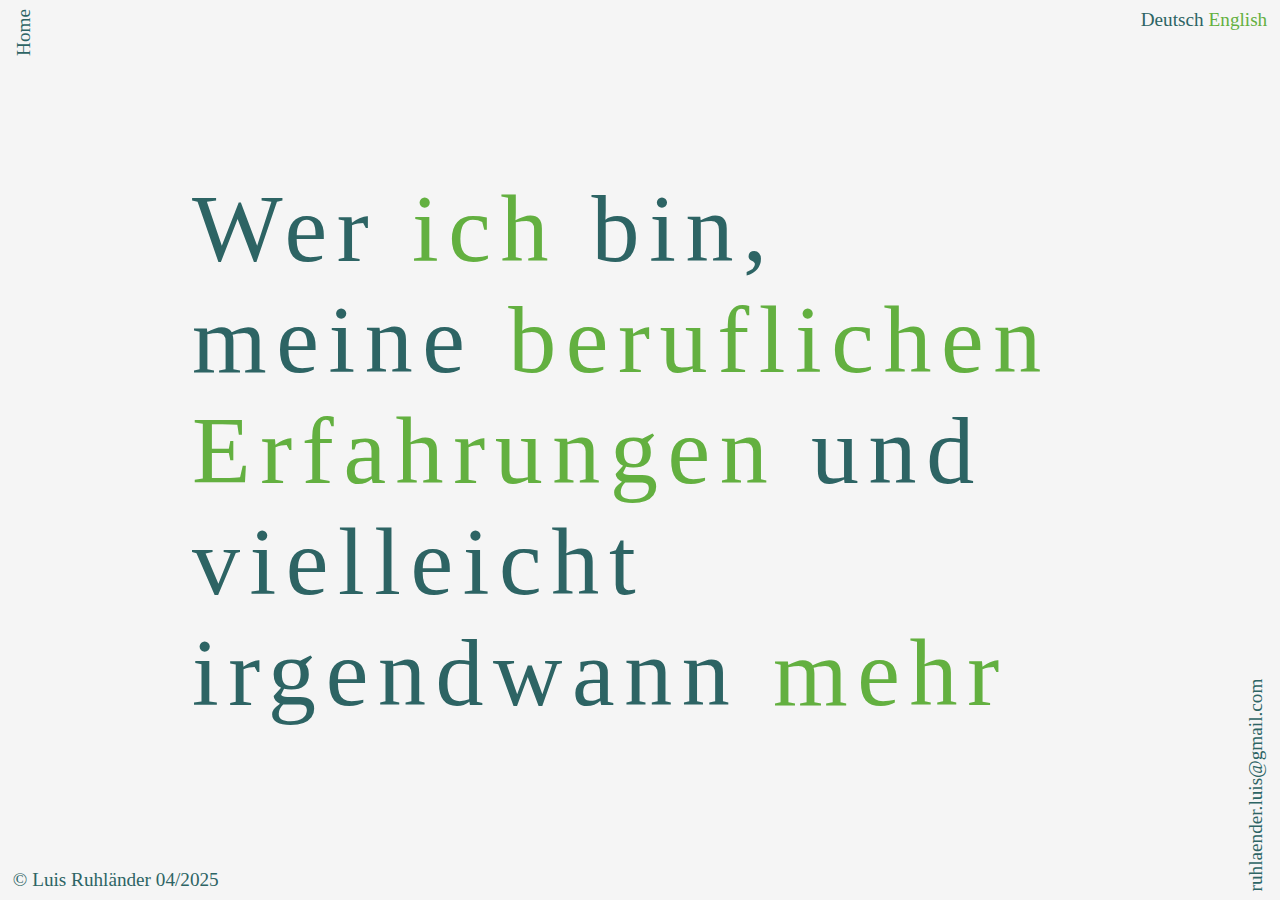
<file: index.html>
<!DOCTYPE html>
<!DOCTYPE html>
<html lang="en">
<head>
    <meta charset="UTF-8">
    <meta name="viewport" content="width=device-width, initial-scale=1.0">
    <meta name="description" lang="en" content="Welcome to my - Luis Ruhländer's - Website. I'm just practicing building websites.">
    <meta name="description" lang="de" content="Willkommen auf meiner - Luis Ruhländer's - Website. Ich übe nur ein bisschen Website bauen.">
    <meta name="keywords" content="Luis Ruhländer, Luis Ruhlaender, Ruhlaender, Ruhländer, ruländer, rulaender, Luis">
    <title>Luis Ruhländer</title>
    <link rel="stylesheet" href="style.css">
    <link rel="icon" href="01_files/ich.png" type="image/x-icon">
    <link rel="alternate" hreflang="de" href="https://luisruhlaender.de#de">
    <link rel="alternate" hreflang="en" href="https://luisruhlaender.de#en">
    <link rel="alternate" hreflang="x-default" href="https://luisruhlaender.de">
    <script type="application/ld+json">
        {
          "@context": "http://schema.org",
          "@type": "Person",
          "name": "Luis Ruhländer",
          "alternateName": "Luis Ruhlaender",
          "url": "https://luisruhlaender.de",
          "email": "ruhlaender.luis@gmail.com"
        }
    </script>

</head>
<body>

    <!-- <div class="top-banner"><div id="disclaimer"></div></div> -->

    <div class="no_scr_container">
        <div id="common-boxes"></div>
        
        <div class="content">
<!-- ---------------------------------------------------------------- -->
            <h1 id="main_intro_sentence"></h1>
        
            <!-- <div id="viewport-height-display" style="position: fixed; bottom: 10px; left: 50%; transform: translateX(-50%); background: rgba(0, 0, 0, 0.5); color: white; padding: 5px;"></div> -->

        </div>
<!-- ---------------------------------------------------------------- -->
<div class="corner top-left corner-vertical">
    <span class="rotated-text" id="home"></span>
</div>

    </div>
    
    <script src="scripts.js"></script>
</body>
</html>
</file>
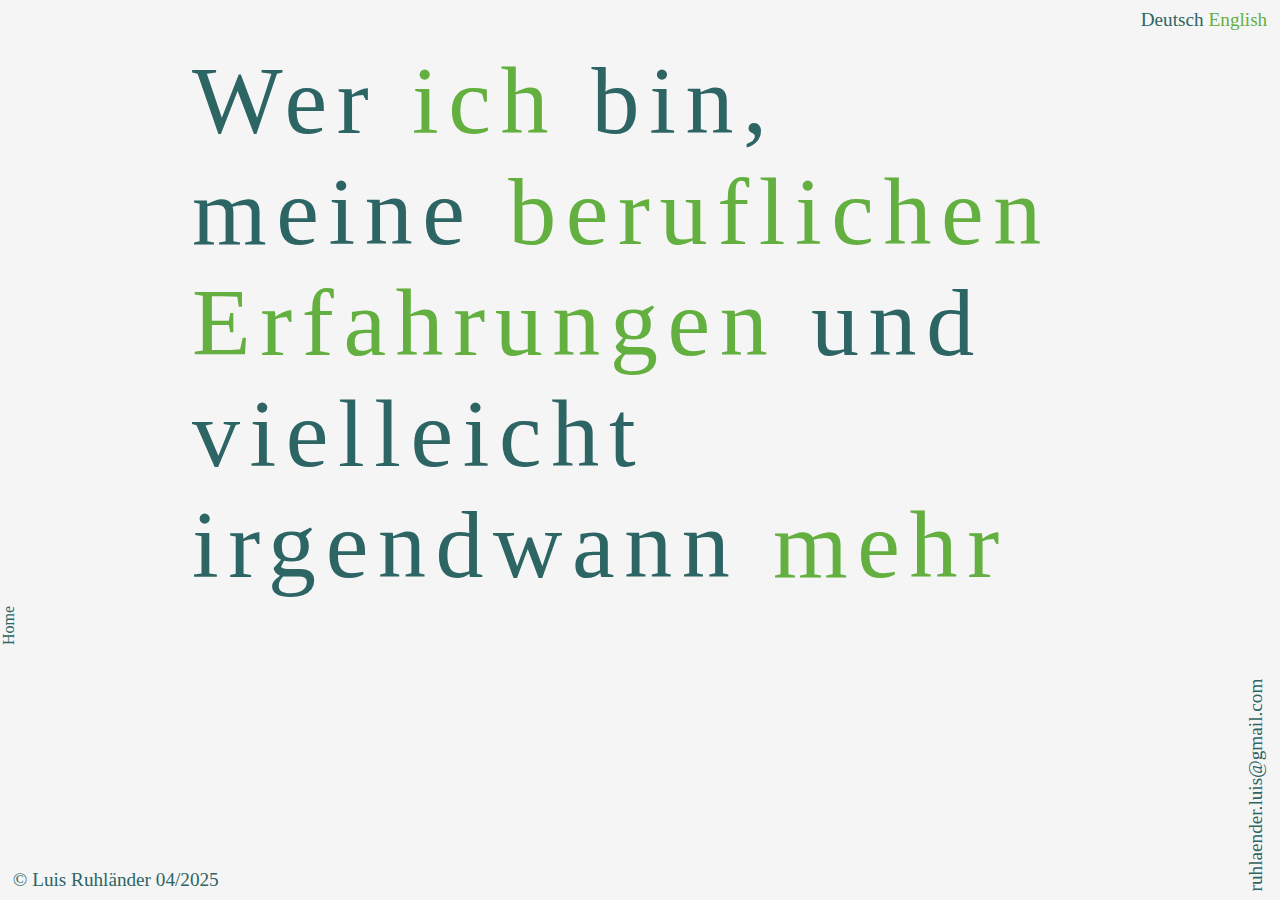
<file: a_main.html>
<!DOCTYPE html>
<html lang="en">
<head>
    <meta charset="UTF-8">
    <meta name="viewport" content="width=device-width, initial-scale=1.0">
    <title>MAIN</title>
    <link rel="stylesheet" href="style.css">
</head>
<body>
    <div class="container">
        <div id="common-boxes"></div>
        
        <div class="content">
            <h1 id="main_intro_sentence"></h1>
        </div>

        <div class="corner top-left">Home</div>
    </div>
    
    <script src="scripts.js"></script>
</body>
</html>
</file>
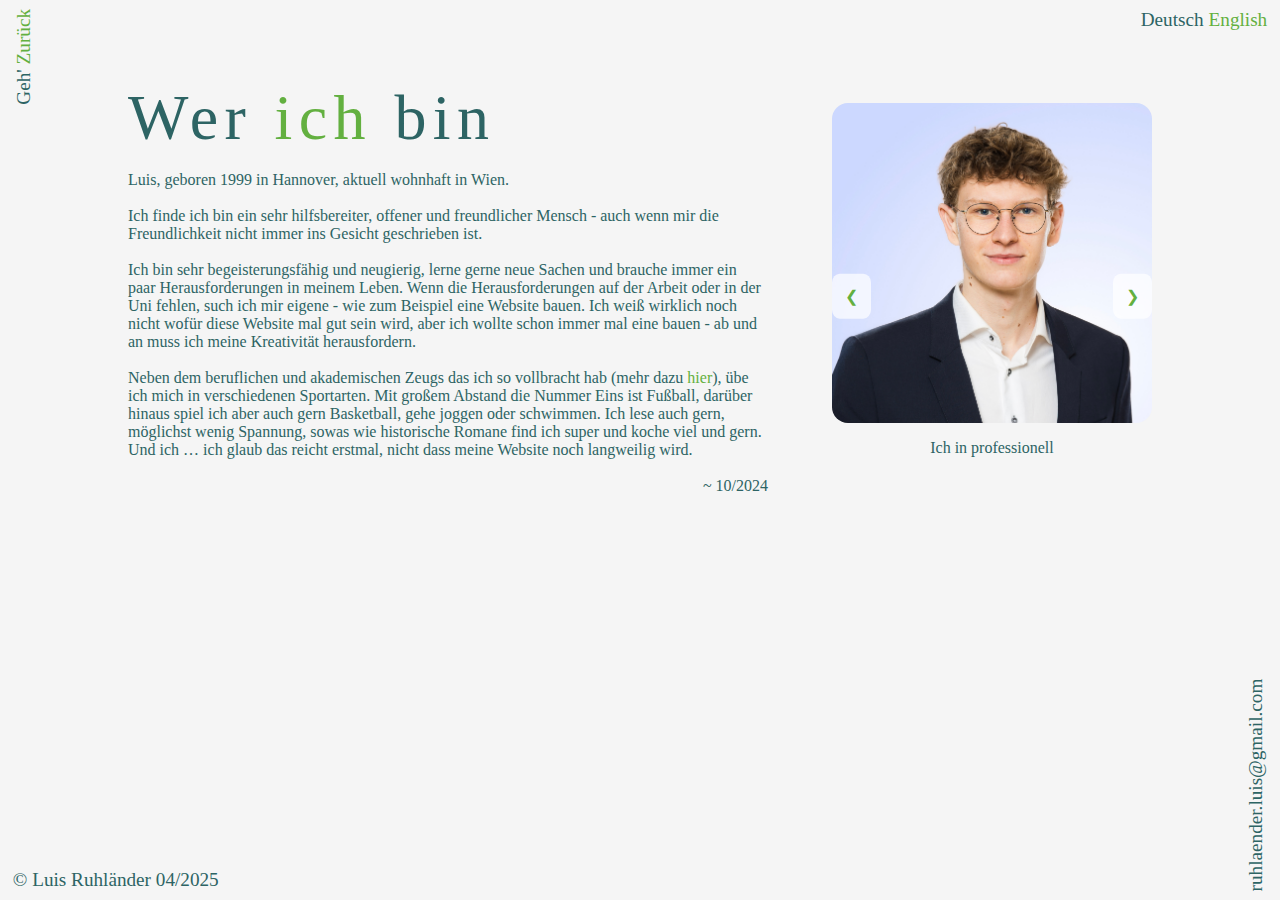
<file: ja_i.html>
<!DOCTYPE html>
<html lang="de">
<head>
    <meta charset="UTF-8">
    <meta name="viewport" content="width=device-width, initial-scale=1.0">
    <meta name="keywords" content="Luis Ruhländer, Luis Ruhlaender, Ruhlaender, Ruhländer, ruländer, rulaender, Luis">
    <title>Wer ich bin</title>
    <link rel="stylesheet" href="style.css">
    <link rel="icon" href="01_files/ich.png" type="image/x-icon">
    <link rel="alternate" hreflang="de" href="https://luisruhlaender.de#de">
    <link rel="alternate" hreflang="en" href="https://luisruhlaender.de#en">
    <link rel="alternate" hreflang="x-default" href="https://luisruhlaender.de">
</head>
<body>

    <!-- <div class="top-banner">        <div id="disclaimer"></div>     </div> -->

    <div class="scr_container">
        <div id="common-boxes"></div>

        <div class="vertical-container">
            <div class="content">
                <h2 id="i_header"></h2>
                <p id="i_content"></p>
            </div>

            <!-- Galerie mit nur einem sichtbaren Bild -->
            <div class="gallery">
                <img class="gallery-item" id="current-image" src="01_files/i/1.jpeg" alt="Beschreibung des aktuellen Bildes">
                <p id="current-caption" class="gallery-caption"></p></p>
                <div class="gallery-controls">
                    <button id="prev" class="control-button">❮</button>
                    <button id="next" class="control-button">❯</button>
                </div>
            </div>
        </div>

        <div class="corner top-left corner-vertical" id="back_button"></div>
    </div>

    <script src="scripts.js"></script>
    
</body>
</html>
</file>
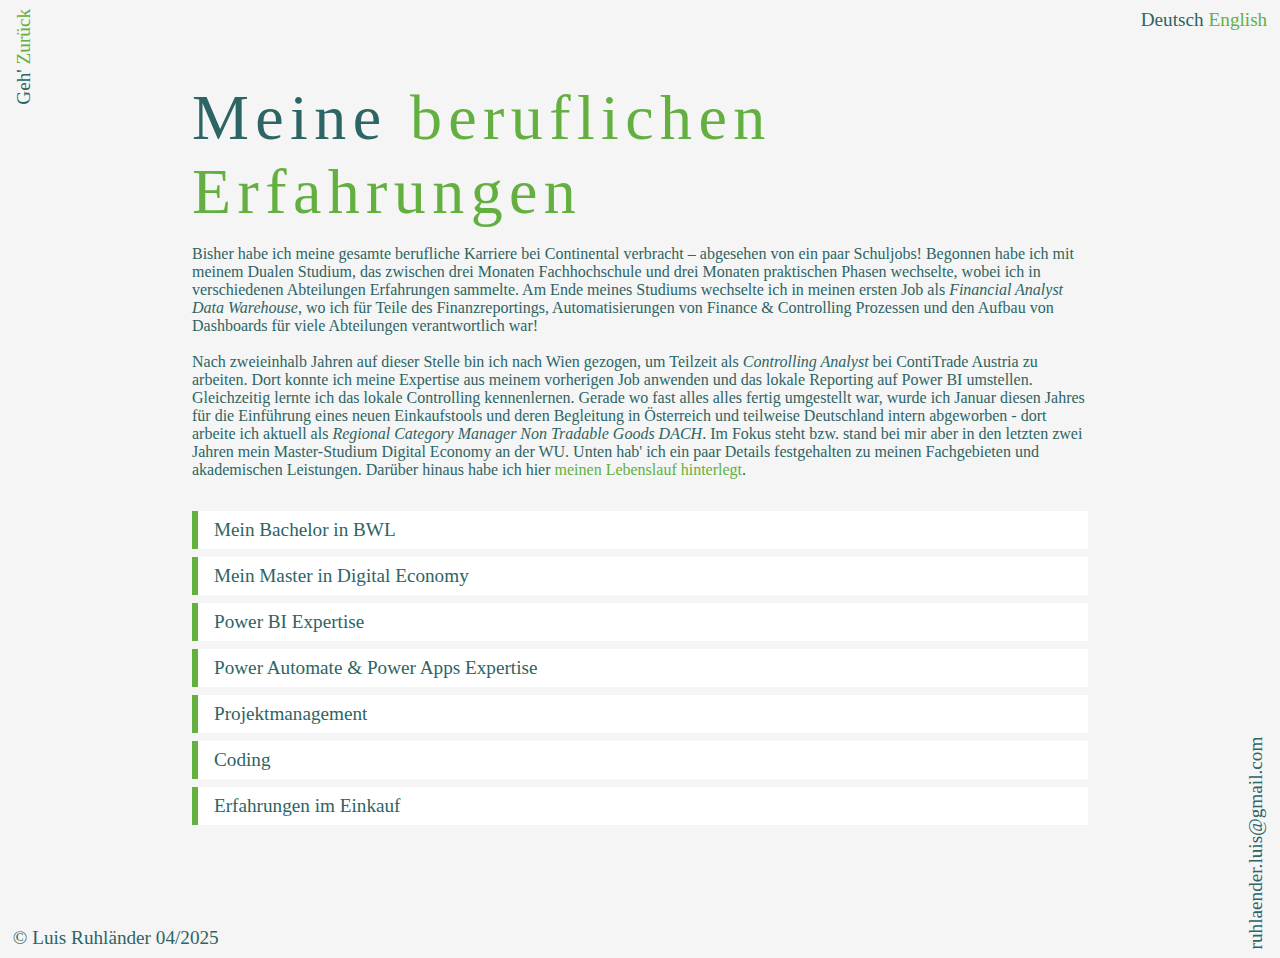
<file: jb_cv.html>
<!DOCTYPE html>
<html lang="en">
<head>
    <meta charset="UTF-8">
    <meta name="viewport" content="width=device-width, initial-scale=1.0">
    <meta name="keywords" content="Luis Ruhländer, Luis Ruhlaender, Ruhlaender, Ruhländer, ruländer, rulaender, Luis">
    <title>Arbeit</title>
    <link rel="stylesheet" href="style.css">
    <link rel="icon" href="01_files/ich.png" type="image/x-icon">
    <link rel="alternate" hreflang="de" href="https://luisruhlaender.de#de">
    <link rel="alternate" hreflang="en" href="https://luisruhlaender.de#en">
    <link rel="alternate" hreflang="x-default" href="https://luisruhlaender.de">
</head>
<body>

    <!-- <div class="top-banner"><div id="disclaimer"></div></div> -->

    <div class="scr_container">
        <div id="common-boxes"></div>
<!-- ---------------------------------------------------------------- -->       
        <div class="content">
            <h2 id="cv_header"></h2>
            <p id="cv_content"></p>
            <p id="cv_projects"></p>

            <!-- <iframe class="pdf-viewer" src="01_files/cv_private.pdf" width="100%" height="600px"></iframe> -->

        </div>
        <br><br>
<!-- ---------------------------------------------------------------- -->
        <div class="corner top-left corner-vertical" id="back_button"></div>
    </div>

    <script src="scripts.js"></script>
    
</body>
</html>
</file>
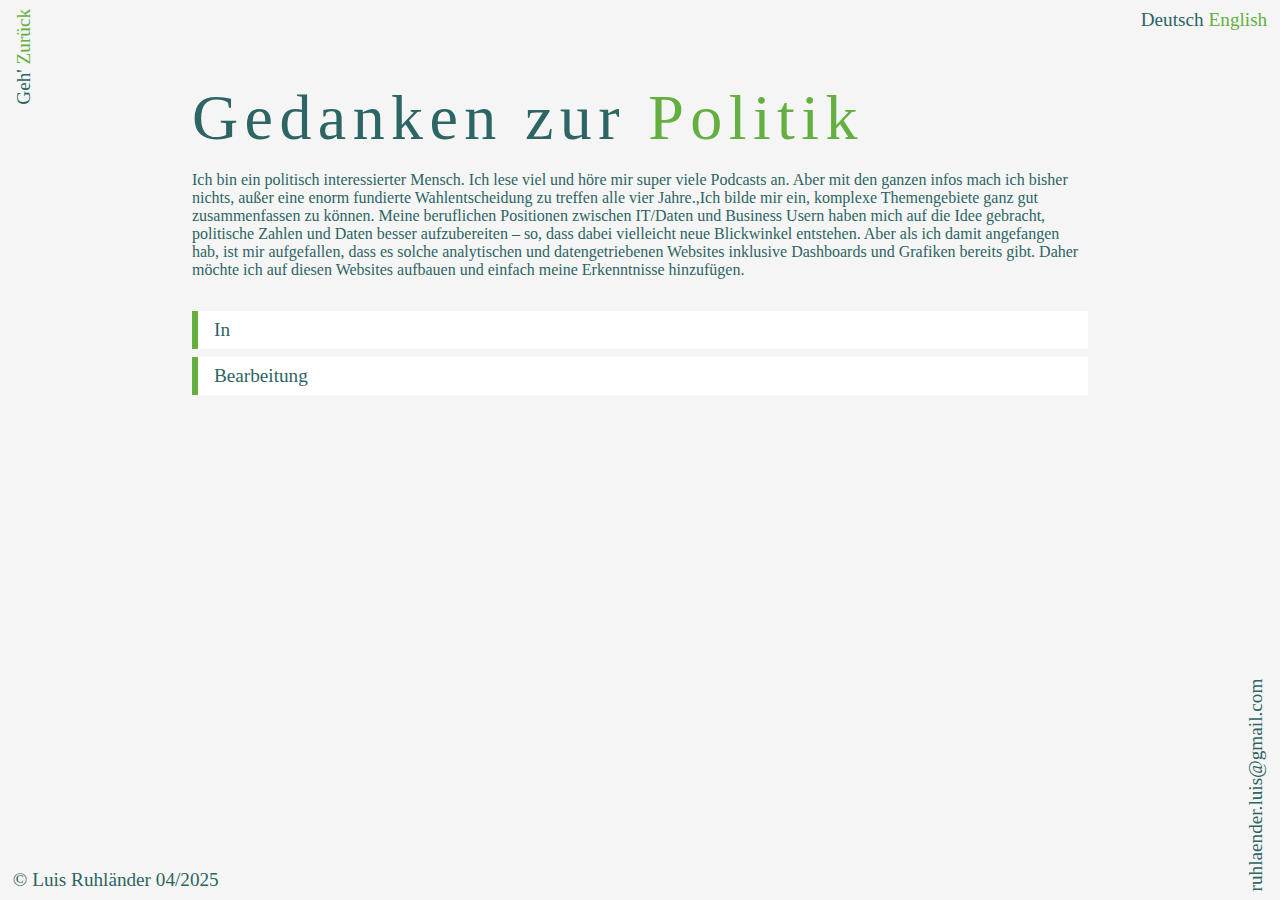
<file: jc_politics.html>
<!DOCTYPE html>
<html lang="en">
<head>
    <meta charset="UTF-8">
    <meta name="viewport" content="width=device-width, initial-scale=1.0">
    <meta name="keywords" content="Luis Ruhländer, Luis Ruhlaender, Ruhlaender, Ruhländer, ruländer, rulaender, Luis">
    <title>Politics</title>
    <link rel="stylesheet" href="style.css">
    <link rel="icon" href="01_files/ich.png" type="image/x-icon">
    <link rel="alternate" hreflang="de" href="https://luisruhlaender.de#de">
    <link rel="alternate" hreflang="en" href="https://luisruhlaender.de#en">
    <link rel="alternate" hreflang="x-default" href="https://luisruhlaender.de">
</head>
<body>

    <!-- <div class="top-banner"><div id="disclaimer"></div></div> -->

    <div class="scr_container">
        <div id="common-boxes"></div>
<!-- ---------------------------------------------------------------- -->
        <div class="content">
            <h2 id="politics_header"></h2>
            <p id="politics_intro"></p>
            <p id="politics_content"></p>
        </div>
<!-- ---------------------------------------------------------------- -->
        <div class="corner top-left corner-vertical" id="back_button"></div>
    </div>

    
    <script src="scripts.js"></script>
    
</body>
</html>
</file>
<file: style.css>
/* Basic Reset */
* {
    margin: 0;
    padding: 0;
    box-sizing: border-box;
}

/* Colors */
:root {
    --color-background: #f5f5f5;
    --color-text: #2d6464; 
    --color-highlight: #63b040;
    --color-banner-bg: #f9ad9a;
    --color-list-bg: #ffffff;
    --vh: 1vh;

    --font-clean: 'Playfair Display', serif; /* Cleaner font for body text */
    --font-cool: 'Playfair Display', serif; /* Cooler font for headers and corner items */
}

/* Class to highlight within texts */
.color_highlight {
    color: var(--color-highlight);
}

html, body {
    height: auto;
    font-family: var(--font-clean);
    background-color: var(--color-background);
    color: var(--color-text);
    overflow-x: hidden; 
    text-align: left;

}

/* Clean font for all text except headers */
h1, h2, .top-left, .top-right, .bottom-left, .bottom-right {
    font-family: var(--font-cool); 
}

.no_scr_container {
    display: flex;
    flex-direction: column;
    justify-content: center;
    align-items: center;
    min-height: calc(var(--vh) * 100); 
    padding: 1.25rem;
    position: relative;
    overflow: hidden;
}

.scr_container {
    display: flex;
    flex-direction: column;
    justify-content: flex-start;
    align-items: center;
    min-height: calc(var(--vh) * 100);
    padding: 1.25rem;
    position: relative;
    overflow-y: auto; 
}

.scr_container:not(:first-child),
.no_scr_container:not(:first-child) {
    min-height: calc(var(--vh) * 95); 
    margin-top: calc(var(--vh) * 5); 
}

.content {
    margin: 0 auto;
    width: 70vw;
    padding: 0vh;
    font-weight: normal; 
    margin-top: calc(var(--vh) * 5); 
    margin-bottom: calc(var(--vh) * 5); 
}

@media (max-height: 38rem) or (max-width: 38rem) {
    .content {
        width: 85vw;
    }
}

h1 {
    font-size: 6rem;
    letter-spacing: 0.1em;
    font-weight: normal;
    margin-top: 1rem;
    margin-bottom: 1rem;
}

h2 {
    font-size: 4rem;
    letter-spacing: 0.1em;
    font-weight: normal;
    margin-top: 1rem;
    margin-bottom: 1rem;
}

p {
    font-weight: normal;
    margin-top: 1rem;
    margin-bottom: 2rem;
}

.right-align {
    display: block;       /* Macht das Element zu einem Block, sodass text-align wirkt */
    text-align: right;    /* Richtet den Text rechtsbündig aus */
}


@media (max-height: 50rem) or (max-width: 60rem) {
    h1 {
        font-size: 4rem;
    }
    h2 {
        font-size: 2.66rem;
    }
    p {
        font-size: 1.33rem;
    }
}
@media (max-height: 38rem) or (max-width: 38rem) {
    h1 {
        font-size: 3rem;
    }
    h2 {
        font-size: 2rem;
    }
    p {
        font-size: 1rem;
    }
}

/* ---------------------------------------------------------------- */

.top-banner {
    position: fixed;
    top: 0;
    width: 100%;
    background-color: var(--color-banner-bg);
    color: var(--color-text);
    text-align: center;
    padding: calc(var(--vh) * 1) 0; /* Adjusted for dynamic vh */
    font-weight: bold;
    z-index: 1000;
}

.language-button {
    color: var(--color-highlight);
    background: transparent;
    border: 0px solid var(--color-highlight);
    cursor: pointer;
    font-size: 1.2rem;
    margin: 0; /* No margins by default */
}

.language-button:not(:last-child) {
    margin-right: 0.3125rem; /* Space between buttons */
}

.language-button.active {
    color: var(--color-text);
}

.corner-vertical {
    position: absolute;
    width: calc(var(--vh) * 40);
    height: 3vw;
    display: flex;
    border: 0px solid var(--color-highlight);
}

.rotated-text {
    transform: rotate(0deg);
    font-size: 1.2rem;
    transform-origin: right;
}

.corner-horizontal {
    position: absolute;
    width: calc(var(--vh) * 40);
    height: 3vw;
    display: flex;
    font-size: 1.2rem;
    border: 0px solid var(--color-highlight);
}

.top-left {
    top: calc(var(--vh) * 41);
    left: 1vw;
    justify-content: right;
    align-items: end;
    flex-direction: column;
    transform: rotate(270deg);
    transform-origin: top left;
}

@media (max-height: 38rem) or (max-width: 38rem) {
.top-left {
        align-items: start;
        top: calc(var(--vh) * 1);
        transform: rotate(0deg);
    }
}

.top-right {
    top: calc(var(--vh) * 1); /* Adjusted for dynamic vh */
    right: 1vw;
    justify-content: right;
    align-items: start;
}

.bottom-left {
    bottom: calc(var(--vh) * 1); /* Adjusted for dynamic vh */
    left: 1vw;
    justify-content: left;
    align-items: end;
}

.bottom-right {
    bottom: calc(var(--vh) * 41); /* Adjusted for dynamic vh */
    right: 1vw;
    justify-content: end;
    align-items: start;
    flex-direction: column;
    transform: rotate(270deg);
    transform-origin: bottom right;
}

@media (max-height: 38rem) or (max-width: 38rem) {
    .bottom-right {
        align-items: end;
        flex-direction: row;
        bottom: calc(var(--vh) * 1); /* Adjusted for dynamic vh */
        transform: rotate(0deg);
        padding-left: 0.5rem;
    }
}

/* ---------------------------------------------------------------- */
@media (max-height: 38rem) or (max-width: 38rem) {
    .pdf-viewer {
        display: none;
    }
}

/* ---------------------------------------------------------------- */

a {
    color: inherit;
    text-decoration: none;
}

a:hover {
    font-style: italic;}

/* Styles 1 */
.link-style-1 {
    color: var(--color-highlight);
}

.link-style-1:hover {
    font-weight: italic;
    cursor: pointer;
}

/* Style 2 (ohne highlight, wird nur für die Mail benutzt... */
.link-style-2 {
    color: inherit;
}
.link-style-2:hover {
    text-decoration: none;
    cursor: pointer;
}

/* Button styles */
button {
    font-size: 1.2rem;
    color: var(--color-highlight);
    font-family: var(--font-cool);
    background: none;
    border: none;
    cursor: pointer;
    transition: font-style 0.3s ease;
}

button:hover {
    font-style: italic;
}

.styled-list {
    list-style-type: none;
    padding-left: 0;
    margin: 0;
}

.styled-list li {
    position: relative;
    padding: 0.5rem 1rem;
    margin: 0.5rem 0;
    background-color: var(--color-list-bg);
    border-left: 0.375rem solid var(--color-highlight);
    font-size: 1.2rem;
    transition: background-color 0.3s ease;
    width: 100%;
    cursor: pointer;
    text-align: left;
}

.styled-list li.open .hidden-content {
    display: left;
    transition: all 0.3s ease;
}

.hidden-content {
    display: none; /* Hidden by default */
    margin-top: 0.5rem;
    width: 100%;
    font-size: 1rem;
    text-align: left;
    font-weight: normal;
}


body {
    font-family: var(--font-clean), sans-serif; /* Beispiel Schriftart */
    margin: 0;
    padding: 0;
}

.vertical-container {
    display: flex; /* Flexbox Layout */
    justify-content: center; /* Center elements horizontally */
    align-items: center; /* Center elements vertically */
    width: 80vw; /* Default width of the container */
    margin: 0; /* Reset margin if needed */
    padding-bottom: 3rem; /* Reset padding if needed */
}

.gallery {
    position: relative; /* For positioning controls */
    width: 35vw; /* Adjust width for larger screens */
    margin-left: 4rem; /* Optional: adjust as needed */
    overflow: hidden; /* Prevent overflow */
}

.gallery-item {
    width: 100%; /* Take full width of the gallery */
    height: auto; /* Maintain aspect ratio */
    border-radius: 1rem; /* Optional: rounded corners */
    display: left; /* Prevent extra space around the image */
    margin: 0; /* Reset any margin */
}

.gallery-controls {
    position: absolute;
    top: 50%; /* Vertically center */
    left: 0;
    width: 100%;
    display: flex;
    justify-content: space-between; /* Space between controls */
    transform: translateY(-50%); /* Center controls */
}

.gallery-caption {
    text-align: center; /* Center the caption */
    font-size: 1rem;
}

.control-button {
    background-color: rgba(255, 255, 255, 0.7); /* Light background for buttons */
    border: none;
    padding: 4%; /* Optional: button padding */
    cursor: pointer;
    font-size: 100%; /* Button size */
    border-radius: 20%; /* Rounded corners */
}

/* Hover effects for buttons */
.control-button:hover {
    background-color: rgba(255, 255, 255, 1);
}

.gallery .gallery-item {    
    aspect-ratio: 1 / 1; 
    object-fit: cover;       /* Ensure the image fills the square area */
    display: block;          /* Ensure proper layout */
    margin: 0 auto;          /* Center-align if needed */
}


/* Media Query for smaller screens */
@media (max-height: 38rem) or (max-width: 38rem) {
    .vertical-container {
        flex-direction: row; /* Arrange items horizontally */
        flex-wrap: wrap; /* Wrap items if necessary */
        width: 100vw; /* Full width of the screen */
    }
    .gallery {
        width: 80vw; /* Full width of the container */
        margin-left: 0vw; /* Optional: adjust as needed */
        align-self: center;
        margin-left: 0rem; /* Optional: adjust as needed */

    }
}
</file>
